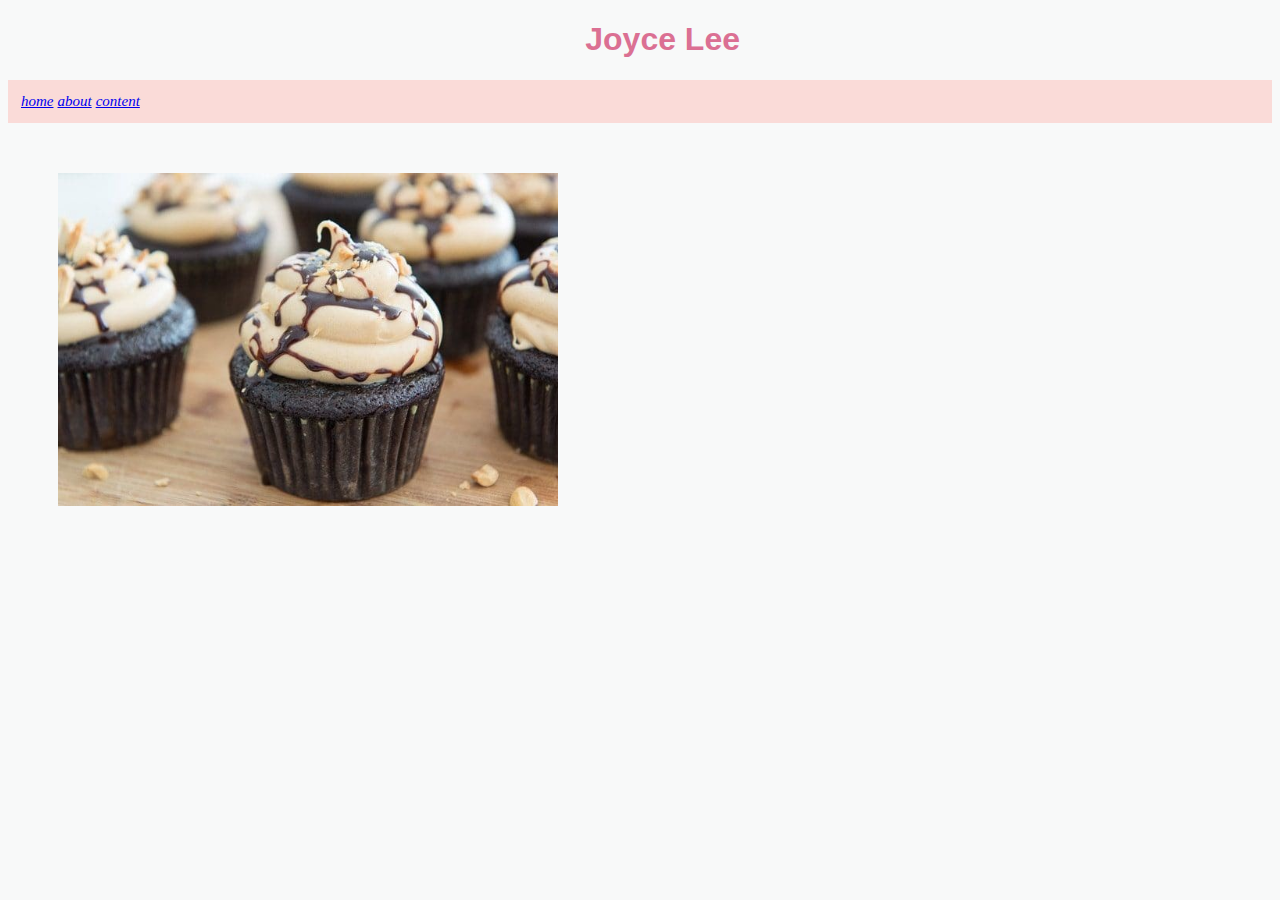
<file: class1/index.html>
<!DOCTYPE html>
<html lang="en" dir="ltr">
  <head>
    <meta charset="utf-8">
    <title>Joyce Lee</title>
    <link rel="stylesheet" href="index.css">
  </head>
  <body>
    <div class="container">
      <h1 id="title">Joyce Lee</h1>
    </div>
    <div class="nav">
      <table>
        <tbody>
          <tr>
            <td>
              <a href="https://google.com">home</a>
            </td>
            <td>
              <a href="https://google.com">about</a>
            </td>
            <td>
              <a href="https://google.com">content</a>
            </td>
          </tr>
        </tbody>
      </table>
    </div>
    <img id="cupcake-img" src=cupcake.jpg alt="a peanut butter chocolate cupcake">
  </body>
</html>
</file>
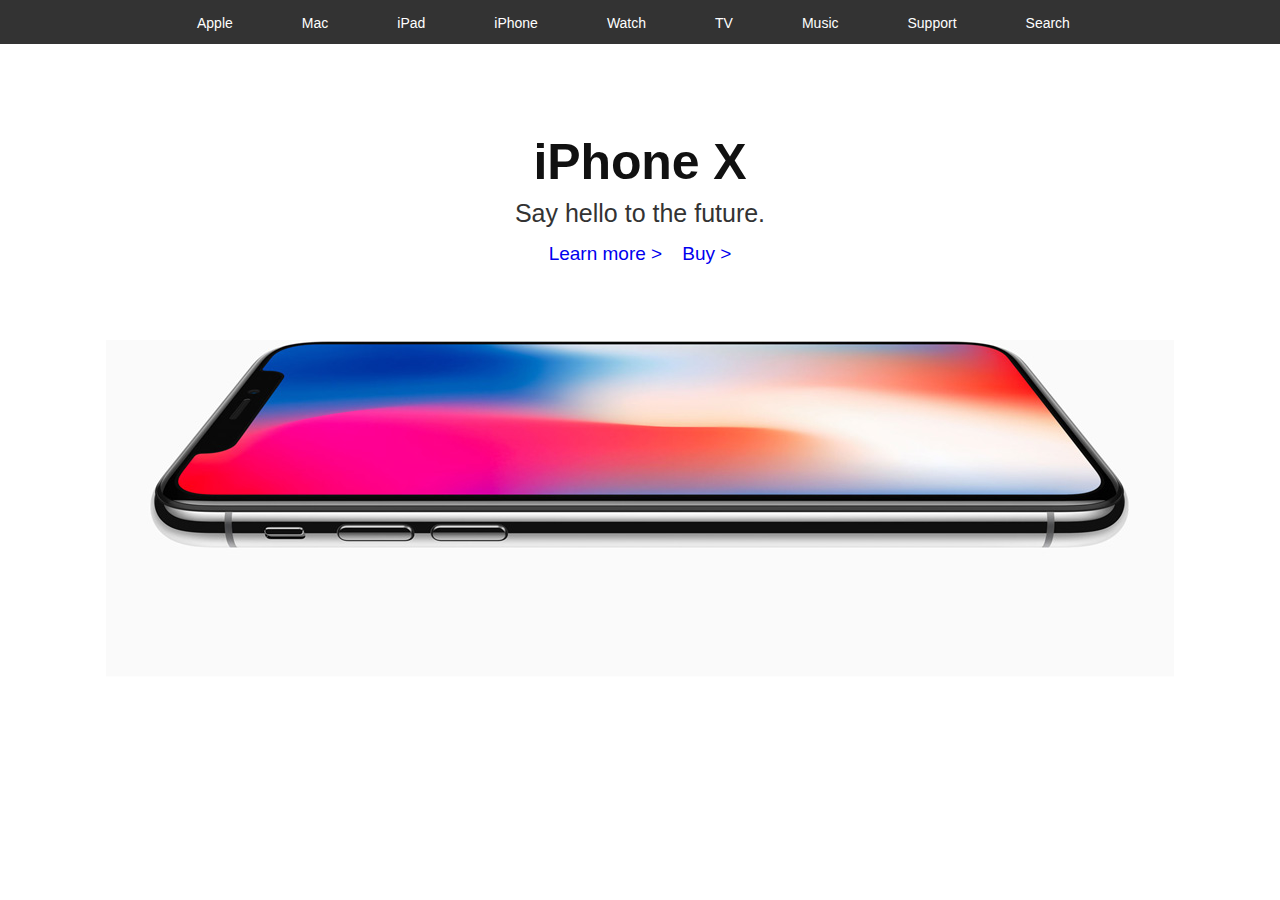
<file: homework1/mini-proj.html>
<!DOCTYPE html>
<html lang="en" dir="ltr">
  <head>
    <meta charset="utf-8">
    <title>Apple</title>
    <link rel="stylesheet" href="mini-proj.css">
    <link rel="icon" href="apple-touch-icon.png">
  </head>
  <body>
    <div class="navigation">
      <ul>
        <li><a href="https://www.apple.com">Apple</a></li>
        <li><a href="https://www.apple.com/mac">Mac</a></li>
        <li><a href="https://www.apple.com/ipad">iPad</a></li>
        <li><a href="https://www.apple.com/iphone">iPhone</a></li>
        <li><a href="https://www.apple.com/watch">Watch</a></li>
        <li><a href="https://www.apple.com/tv">TV</a></li>
        <li><a href="https://www.apple.com/music">Music</a></li>
        <li><a href="https://support.apple.com">Support</a></li>
        <li><a href="https://www.apple.com/us/search">Search</a></li>
        <li><a href="https://www.apple.com/us/shop/goto/bag">Shop</a></li>
      </ul>
    </div>
    <a href="https://www.apple.com/iphone-x" class="iphonex">
      <div class="iphonex__content">
          <div id="iphonex__content__header">
            <h1>iPhone X</h1>
            <h3>Say hello to the future.</h3>
          </div>
          <div>
            <h4>
              <a href="https://www.apple.com/iphone-x/">Learn more > &ensp; </a>
              <a href="https://www.apple.com/us/shop/goto/buy_iphone/iphone_x">Buy > </a>
            </h4>
          </div>
          <div id="iphonex__content__img">
            <img src="iphone_x_large.jpg" />
          </div>
      </div>
    </a>
  </body>
</html>
</file>
<file: class1/index.css>
body {
  background-color: #F8F9F9
}
.container {
  margin: 0 auto;
  text-align: right;
  width: 200px;
}
.nav {
  background-color: #FADBD8;
  padding: 10px;
  text-indent: 300px;
  font-family: serif;
  font-style: italic;
  font-size: 15px;
}

#title {
  color: #DB7093;
  font-family: Helvetica, sans-serif;
}

#cupcake-img {
  width: 500px;
  margin-right: auto;
  display: block;
  padding: 50px
}
</file>
<file: homework1/mini-proj.css>
body {
  margin:0;
}

a {
  text-decoration: none;
}

ul {
  list-style-type: none;
  margin-top:0;
  margin-left: 15%;
  margin-right:5%;
  padding:0;
}

li {
  display:inline-block;
  vertical-align: top;
  padding-right:55px;
}

li a {
  display:block;
  padding: 15px 5px 15px 5px;
  color:white;
  font-family: Helvetica, sans-serif;
  font-weight:lighter;
  font-size: 14px;
  text-decoration: none;
}

li a:hover {
  color:#d3d3d3;
}

h1 {
  font-size:50px;
  font-weight:bold;
  letter-spacing: -0.088px;
  color:rgb(17,17,17);
  line-height: 48px;
}

h3 {
  font-size:25px;
  font-weight:lighter;
  color:#333;
  margin-top:-20px;
}

h4 {
  color: #3299CC;
  font-size:19px;
  font-weight:lighter;
  margin-top:-10px;
}

.navigation {
  height:44px;
  width:100%;
  padding: 0;
  background-color: rgba(0,0,0,0.8);
}

.iphonex {
  display:block;
}

.iphonex__content {
  padding-top:60px;
  font-family:Helvetica, sans-serif;
  text-align: center;
  display:block;
  width:100%;
  margin-left: auto;
  margin-right: auto;
}

#iphonex__content__header {
  color:black;
}

#iphonex__content__img {
  display:block;
  padding-top:50px;
}
</file>
